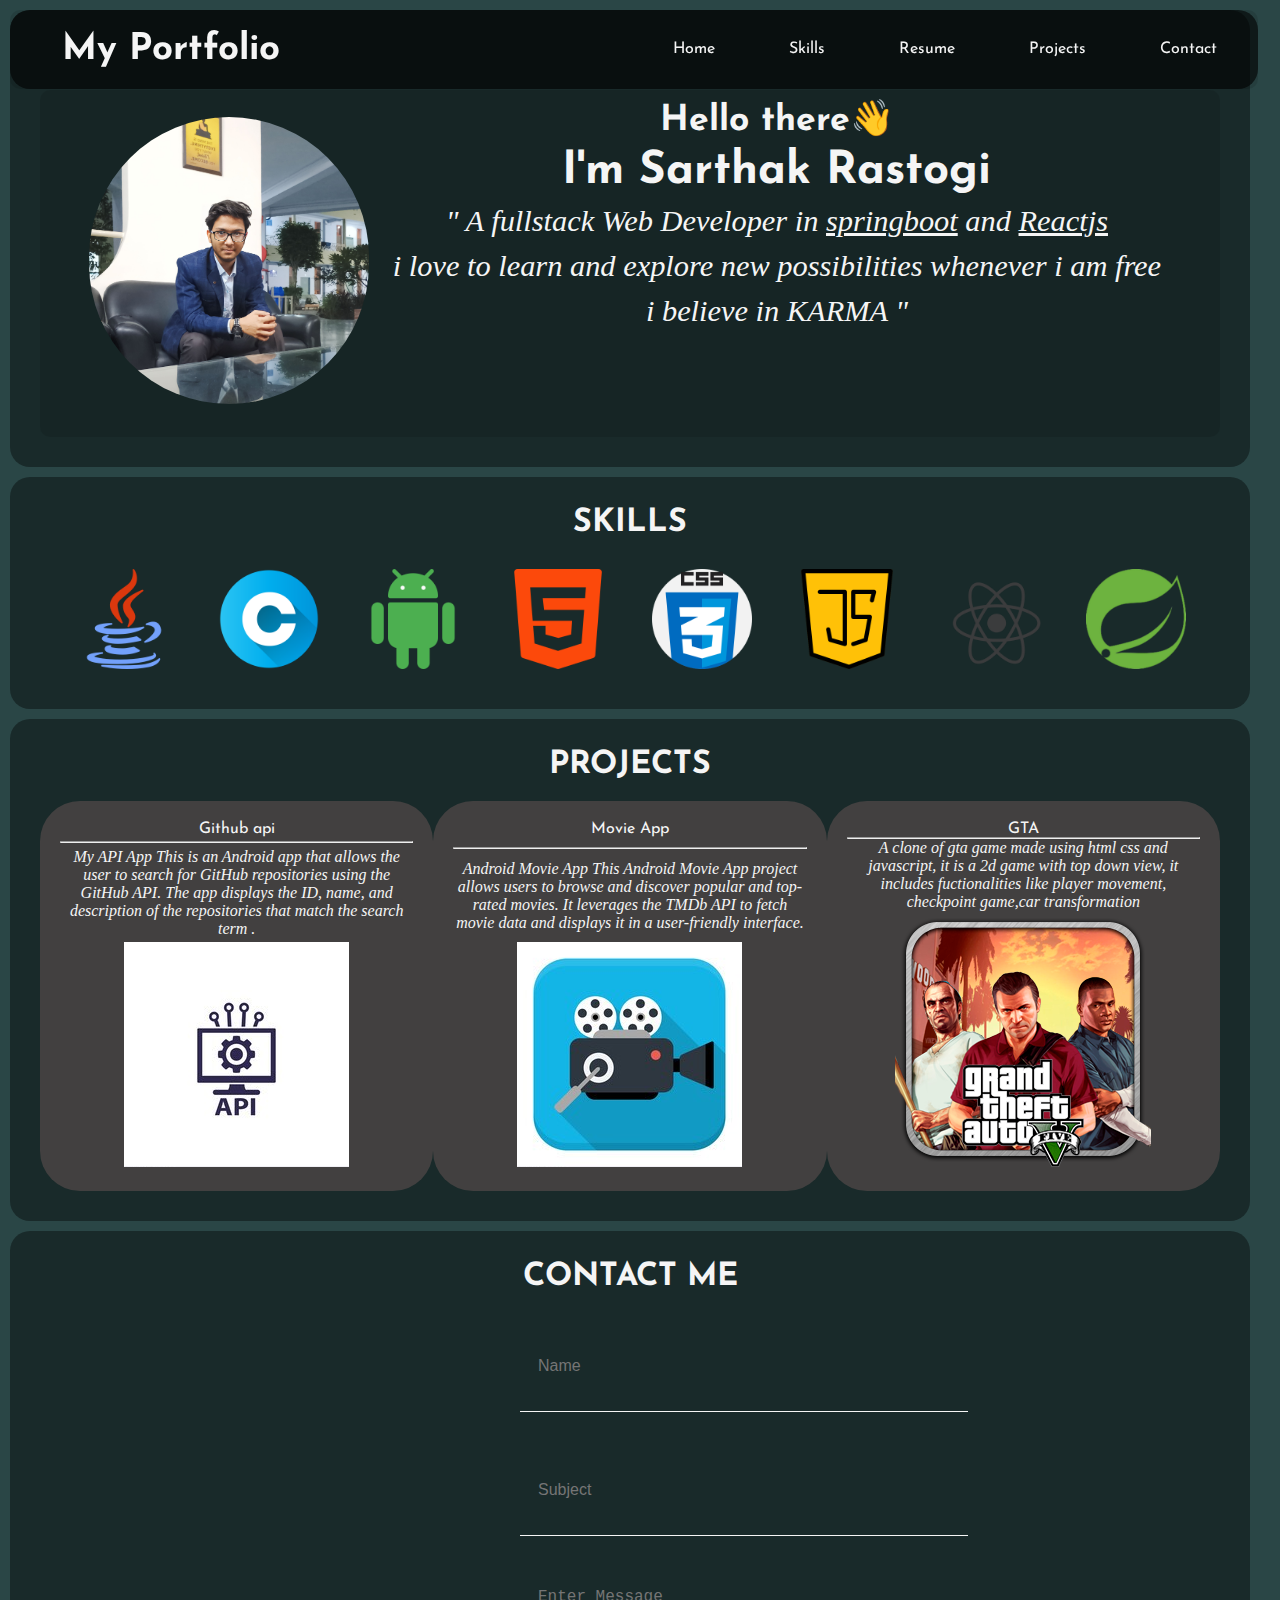
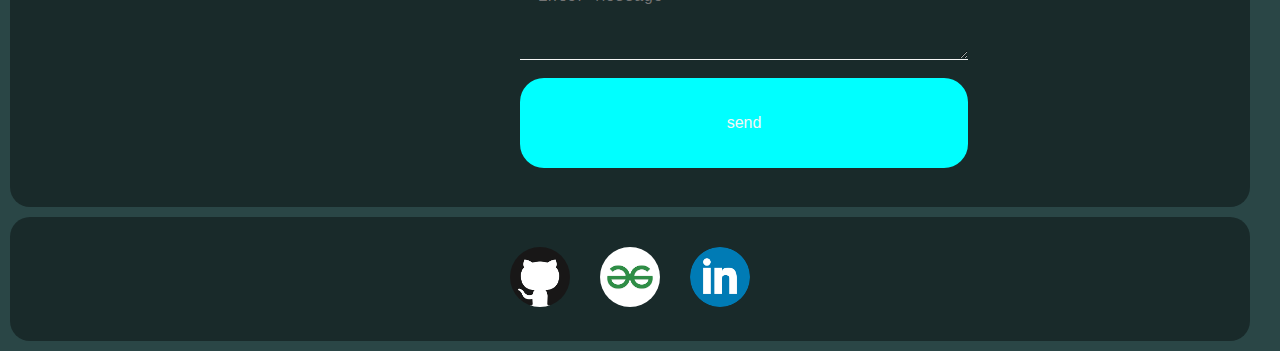
<file: index.html>
<!DOCTYPE html>
<html lang="en">

<head>
    <meta charset="UTF-8">
    <meta name="viewport" content="width=device-width, initial-scale=1.0">
    <title>Document</title>
    <link rel="stylesheet" href="style.css">
</head>

<body>

    <!-----------NAVIGATION BAR CODE------------------->
    <div class="HEADER">
        <div class="navigation-container">
            <div class="logo">
                <a href="#">My Portfolio</a>
            </div>
            <div class="nav-items">
                <ul>
                    <li><a href="#Hero">Home</a></li>
                    <li><a href="#Skills">Skills</a></li>
                    <li><a href="Black White Minimalist CV Resume.pdf" target="_blank">Resume</a></li>
                    <li><a href="#Projects">Projects</a></li>
                    <li><a href="#Contacts">Contact</a></li>
                </ul>
            </div>
        </div>
    </div>

    <!--------HERO REGION------------------------------>
    <div class="HERO" ID="Hero">
        <div class="hero-inner">
            <div class="myPhoto">
                <img src="images/me.jpg" alt="my photo">
            </div>
            <div class="Basic-info">
                <h3>Hello there👋</h3>
                <h2>I'm <span>Sarthak Rastogi</span></h2>
                <p>" A fullstack Web Developer in <span id="backend">springboot</span> and <span
                        id="frontend">Reactjs</span></p>
                <p>i love to learn and explore new possibilities whenever i am free</p>
                <p>i believe in KARMA " </p>
            </div>
         </div>
        </div>
    <!---------SKILLS SECTION-------------------------->
    <div class="SKILLS" id="Skills">
        <div class="skills-heading">
            <H1>SKILLS</H1>
        </div>
        <div class="skill-container">
            <img src="icons/java.png" alt="java">
            <img src="icons/letter-c.png" alt="C">
            <img src="icons/android.png" alt="android studio">
            <img src="icons/html-5.png" alt="html5">
            <img src="icons/css.png" alt="css">
            <img src="icons/java-script.png" alt="javascript">
            <img src="icons/library.png" alt="reactjs">
            <img src="icons/spring-boot-mvc.png" alt="springboot">
           
        </div>
    </div> 

    <!----------PROJECTS SECTION------------------------->
    <div class="PROJECT" id="Projects">
        <div class="project-heading">
            <h1>PROJECTS</h1>
        </div>

        <div class="projects">
           <div class="project-1">
            <div class="name">Github api</div><hr/>
            <div class="project-1-container">
                <p>My API App This is an Android app that allows the user to search for GitHub repositories using the GitHub API. The app displays the ID, name, and description of the repositories that match the search term .</p>
            </div>
            <div class="link-to-project-1">
                <a href="https://github.com/Sarthakverse/API_demo_App" target="_blank" alt="link to guthub api app"><img src="icons/api.jpg" alt="github api app icon"></a>
            </div>
        </div>
           <div class="project-2">
            <div class="name">Movie App</div><hr/>
            <div class="project-2-container">
                <p> Android Movie App This Android Movie App project allows users to browse and discover popular and top-rated movies. It leverages the TMDb API to fetch movie data and displays it in a user-friendly interface.</p>
            </div>
            <div class="link-to-project-2">
                <a href="https://github.com/Sarthakverse/Popular_Movies_App" target="_blank" alt="link to Movie app"><img src="icons/movieapp.jpg" alt="github api app icon"></a>
            </div>
           </div>
           <div class="project-3">
            <div class="name">GTA</div><hr/>
            <div class="project-3-container">
                <p>A clone of gta game made using html css and javascript, it is a 2d game with top down view, it includes fuctionalities like player movement, checkpoint game,car transformation</p>
            </div>
            <div class="link-to-project-3">
                <a href="https://github.com/Sarthakverse/GTA" target="_blank" alt="link to gta game"><img src="icons/gta icon.png" alt="github api app icon"></a>
            </div>
           </div>
           </div>
        </div>
    </div>

    <!-------------CONTACT SECTION------------------->

    <div class="CONTACT" id="Contacts">
        <div class="contact-heading"><h1>CONTACT ME</h1></div>
        <form id="form">
           
           <input type="text" placeholder="Name"><br>

           
           <input type="text" placeholder="Subject"><br>

           <textarea name="message" placeholder="Enter Message"></textarea>

           <input class="submit" type="submit" value="send">
        </form>
    </div>

    <div class="social-container">
        <div class="link-social-profile">
            <div class="github-profile">
                <a href="https://github.com/Sarthakverse" target="_blank"><img src="icons/github icon.png" alt="github link"></a>
            </div>
            <div class="gfg-profile">
                <a href="https://auth.geeksforgeeks.org/user/rsarthakvalfr" target="_blank"><img src="icons/gfg icon.png" alt="gfg icon"></a>
            </div>
            <div class="linkedin-profile"><a href="https://www.linkedin.com/in/sarthak-rastogi-47bb11256/" target="_blank"><img src="icons/linkedin.png" alt="linkedin icon"></a></div>
        </div>
    </div>

    <audio id="button-click">
         <source src="button-click.mp3" type="audio/mp3">
    </audio>


</body>

</html>
</file>
<file: style.css>
@import url('https://fonts.googleapis.com/css2?family=Josefin+Sans&display=swap');
    @import url('https://fonts.googleapis.com/css2?family=Pacifico&display=swap');

    * {
        padding: 0;
        margin: 0;
        box-sizing: border-box;
        scroll-behavior: smooth;

    }

    :root {
        --main-font: 'Josefin Sans', sans-serif;


    }

    body {
        background-color: rgb(42, 70, 70);
        color: whitesmoke;
        font-family: 'Josefin Sans', sans-serif;

    }

    /*--------NAVIGATION BAR SECTION---------------*/
    .HEADER {
        margin: 0 30px 10px 10px;
        position: fixed;
        background-color: rgba(0, 0, 0, 0.6);
        border-radius: 20px;
        width: 97.5%;
    }

    .navigation-container {
        display: flex;
        justify-content: space-between;
        align-items: center;
        background-color: rgba(0, 0, 0, 0.1);
        border-radius: 10px;
        padding: 0px;
    }


    a {
        text-decoration: none;
        color: whitesmoke;
    }

    .logo {
        margin-left: 20px;
        font-size: 2.3rem;
        font-family: var(--main-font);
        font-weight: 1000;
    }

    .logo a {
        margin-left: 2rem;

    }

    .nav-items {
        margin: 5px;
        padding: 2px
    }

    .nav-items li {
        display: inline-block;
        margin: 10px 20px 10px 20px;
        padding: 0.9rem 0.9rem;
        font-family: var(--main-font);
        position: relative;
        border-radius: 20px;
    }

    .nav-items li:hover {
        transform: scale(1.2);
        box-shadow: 0 0 10px yellow;
        transition: 0.3s;
    }


    /*---------HERO SECTION-----------------*/

    .HERO {
        margin: 10px 30px 10px 10px;
        padding: 30px;
        background-color: rgba(0, 0, 0, 0.4);
        border-radius: 20px;

    }

    .hero-inner {
        margin-top: 50px;
        display: flex;
        justify-content: space-around;
        border-radius: 10px;
        padding: 7px;
        font-size: 1.5rem;
        background-color: rgba(0, 0, 0, 0.1);
    }

    .HERO .Basic-info {
        text-align: center;

    }

    .Basic-info {
        display: flex;
        flex-direction: column;
        gap: 10px;
        margin-right: 50px;
        font-size: 1.9rem;
    }

    span {
        transition: 0.3s;
    }

    span:hover {
        color: burlywood
    }

    #backend,
    #frontend {
        text-decoration: underline;
    }



    p {
        font-family: cursive;
        font-style: italic;
    }

    .myPhoto img {
        width: 20rem;
        border-radius: 400px;
        margin-left: 20px;
        padding: 20px;
    }


    /*---------Skill section------------------*/

    .SKILLS {
        margin: 10px 30px 10px 10px;
        padding: 30px;
        background-color: rgba(0, 0, 0, 0.4);
        border-radius: 20px;

    }

    .SKILLS .skills-heading {
        margin-bottom: 20px;
        text-align: center;
        font-family: 'Josefin Sans', sans-serif;
    }

    .skill-container {
        display: flex;
        justify-content: space-evenly;

    }

    .skill-container img {
        width: 100px;
        margin: 10px;
        transition: 0.3s;
    }

    .skill-container img:hover {
        transform: scale(1.2);
    }


    /*-------------projects section---------------------------*/

    .PROJECT {
        margin: 10px 30px 10px 10px;
        background-color: rgba(0, 0, 0, 0.4);
        border-radius: 20px;
        padding: 30px;
    }

    .project-heading {
        text-align: center;
        margin-bottom: 20px;
    }

    .projects {
        display: flex;
        justify-content: space-between;


    }

    .project-1,
    .project-2,
    .project-3 {
        display: flex;
        flex-direction: column;
        text-align: center;
        justify-content: space-between;
        padding: 20px;
        background-color: rgb(66, 64, 64);
        height: 100pxpx;
        width: 400px;
        border-radius: 40px;
        overflow: hidden;
        max-height: 600px;
        transition: 0.3s;

    }

    .project-1-container,
    .project-2-container,
    .project-3-container {
        text-align: center;
        max-width: 100%;
        overflow: hidden;
    }

    .link-to-project-1 {
        border-radius: 30px;
    }

    .project-1:hover,
    .project-2:hover,
    .project-3:hover {
        transform: scale(1.1);
    }


    /*---------contact section--------------*/

    .CONTACT {
        margin: 10px 30px 10px 10px;
        background-color: rgba(0, 0, 0, 0.4);
        border-radius: 20px;
        padding: 30px;
    }

    .contact-heading {
        text-align: center;
        margin-bottom: 20px;
    }

    form {
        display: flex;
        flex-direction: column;
        justify-content: space-evenly;
        margin: 0 480px 0px 480px;
    }

    form>input,
    textarea {
        width: 50px;
        max-width: 35vw;
        min-width: 35vw;
        min-height: 10vh;
        padding: 2vh;
        margin: 1vh 0;
        border: none;
        border-bottom: 1px solid whitesmoke;
        background-color: transparent;
        font-size: 1rem;
        color: whitesmoke
    }

    .submit {

        border-bottom: none;
        background-color: aqua;
        border-radius: 24px;
    }

    /*---------social profiles----------------*/
    .social-container {
        margin: 10px 30px 10px 10px;
        background-color: rgba(0, 0, 0, 0.4);
        border-radius: 20px;
        padding: 30px;
    }

    .link-social-profile {
        display: flex;
        justify-content: center;
        gap: 30px;
    }

    .github-profile a img {
        width: 60px;
        border-radius: 50px;
    }

    .gfg-profile a img {
        width: 60px;
        border-radius: 50px;
    }

    .linkedin-profile a img {
        width: 60px;
        border-radius: 50px;
    }

    .linkedin-profile a img:hover {
        transform: scale(1.2);
        box-shadow: 0 0 10px yellow;
        transition: 0.3s;
    }

    .gfg-profile a img:hover {
        transform: scale(1.2);
        box-shadow: 0 0 10px yellow;
        transition: 0.3s;
    }

    .github-profile a img:hover {
        transform: scale(1.2);
        box-shadow: 0 0 10px yellow;
        transition: 0.3s;
    }
</file>
